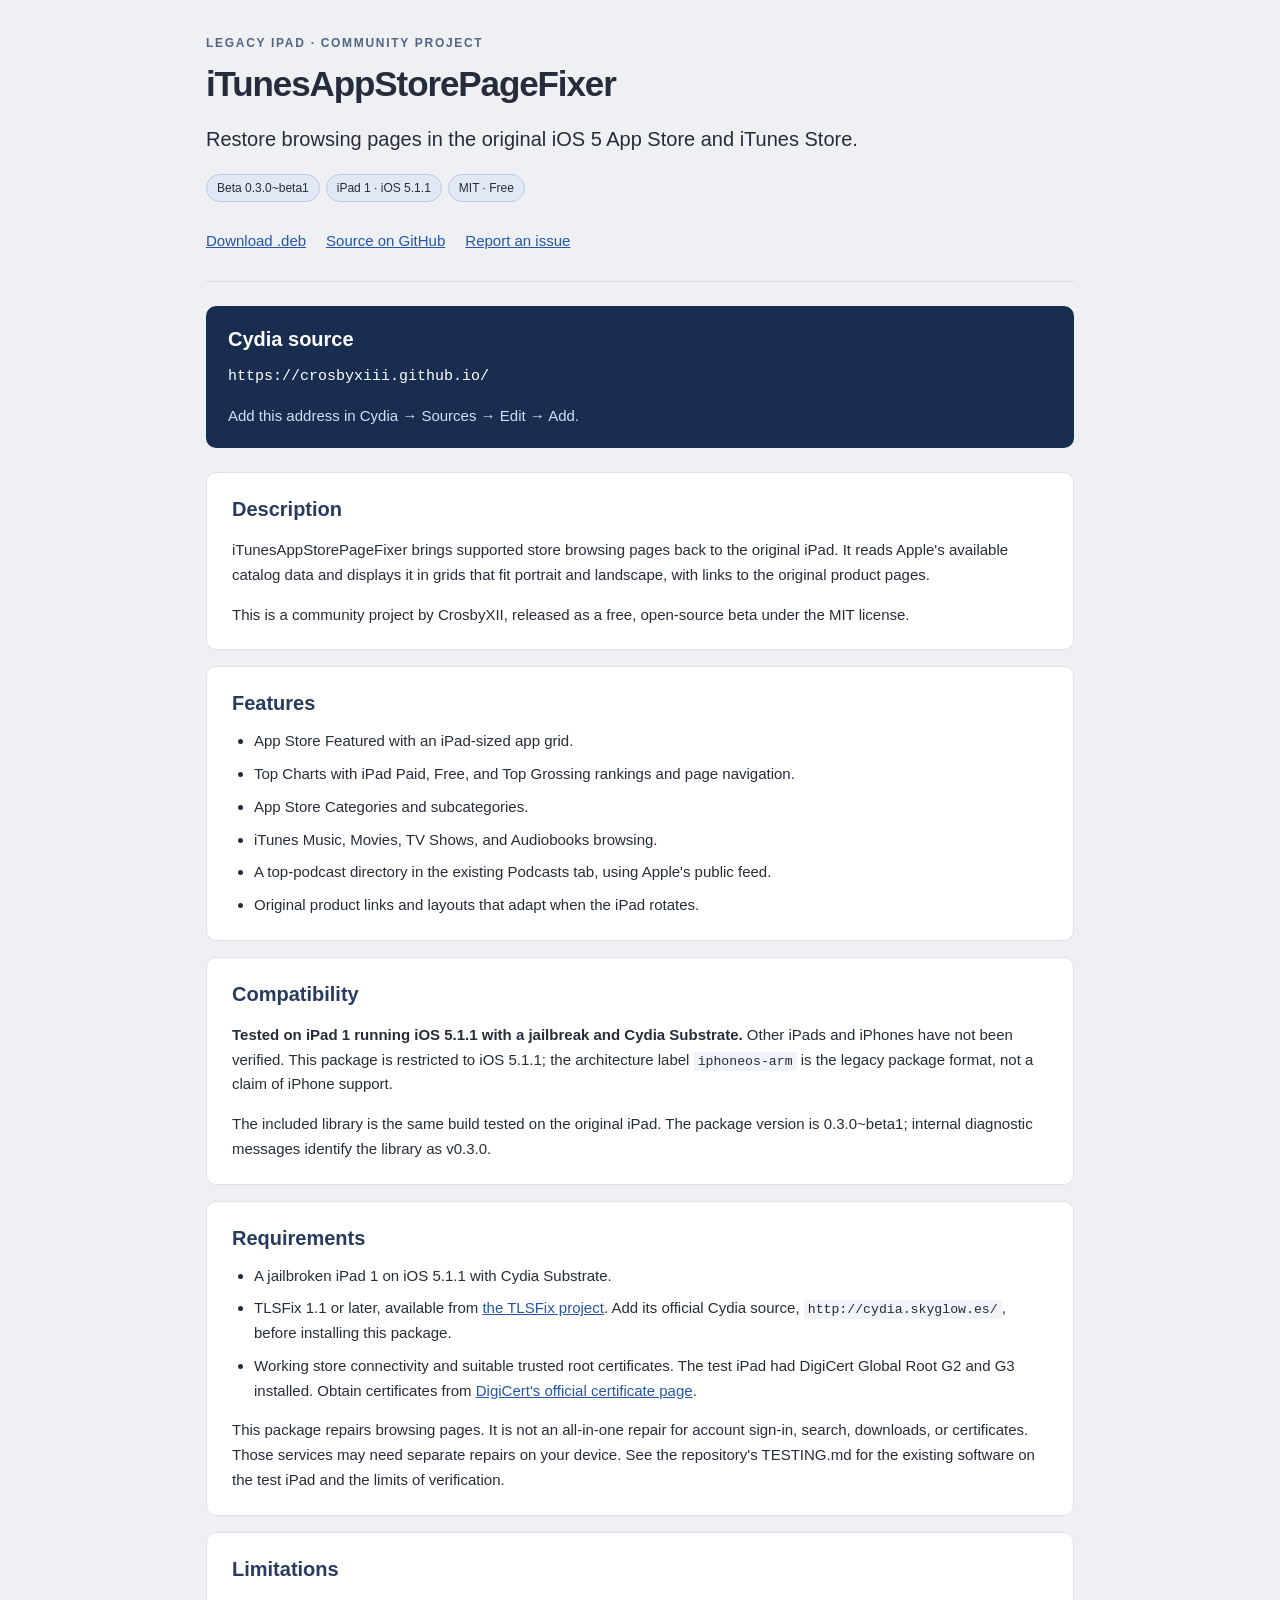
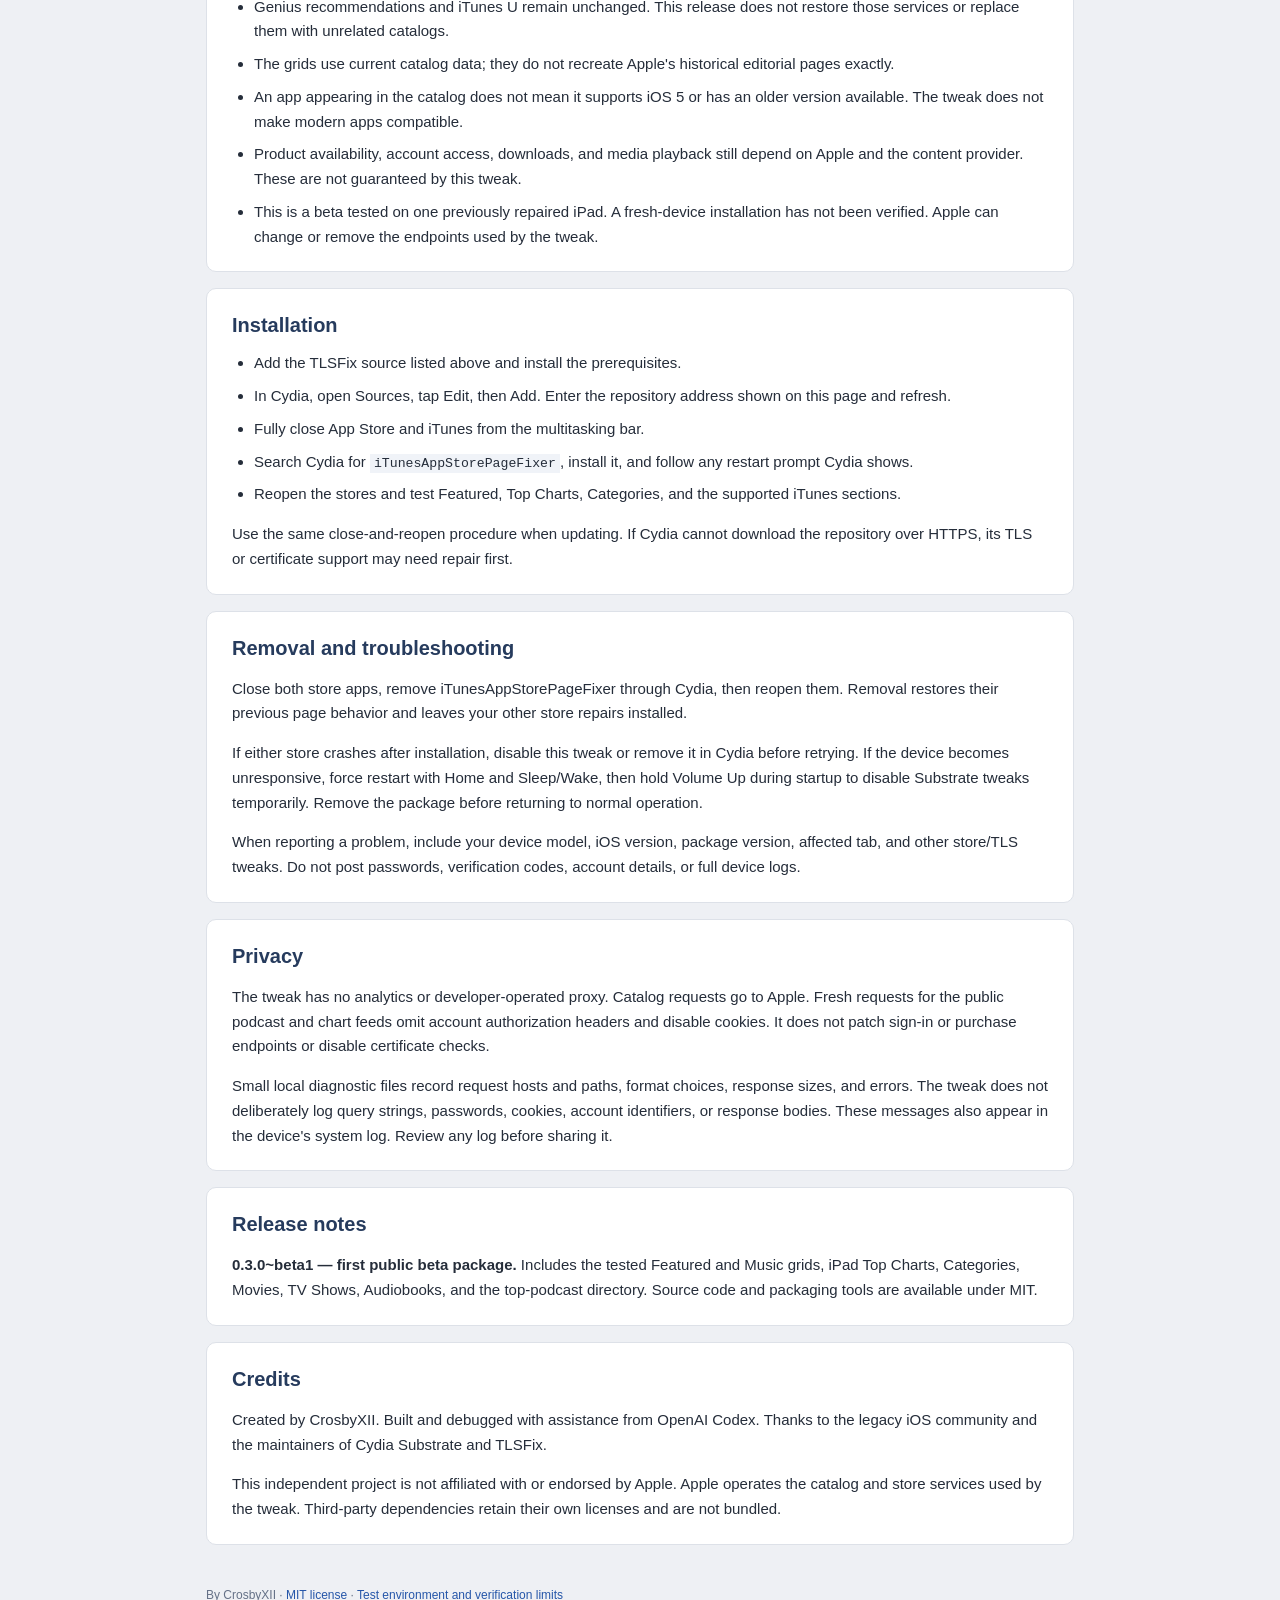
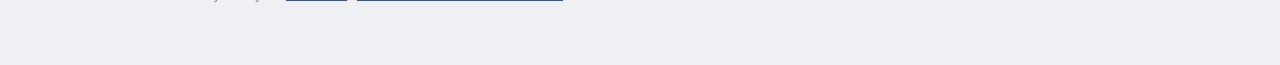
<file: docs/index.html>
<!DOCTYPE html>
<html lang="en"><head><meta charset="utf-8"><meta name="viewport" content="width=device-width,initial-scale=1">
<meta name="description" content="Restore browsing pages in the original iOS 5 App Store and iTunes Store.">
<title>iTunesAppStorePageFixer</title><link rel="stylesheet" href="style.css"></head>
<body><main class="wrap"><header><div class="kicker">Legacy iPad · Community project</div>
<h1>iTunesAppStorePageFixer</h1><p class="lead">Restore browsing pages in the original iOS 5 App Store and iTunes Store.</p>
<span class="badge">Beta 0.3.0~beta1</span><span class="badge">iPad 1 · iOS 5.1.1</span><span class="badge">MIT · Free</span>
<p class="links"><a href="debs/io.github.crosbyxii.itunesappstorepagefixer_0.3.0~beta1_iphoneos-arm.deb">Download .deb</a><a href="https://github.com/CrosbyXIII/iTunesAppStorePageFixer">Source on GitHub</a><a href="https://github.com/CrosbyXIII/iTunesAppStorePageFixer/issues">Report an issue</a></p></header>
<div class="repo"><h2>Cydia source</h2><code>https://crosbyxiii.github.io/</code><p>Add this address in Cydia → Sources → Edit → Add.</p></div>
<section id="description"><h2>Description</h2><p>iTunesAppStorePageFixer brings supported store browsing pages back to the original iPad. It reads Apple&#x27;s available catalog data and displays it in grids that fit portrait and landscape, with links to the original product pages.</p>
<p>This is a community project by CrosbyXII, released as a free, open-source beta under the MIT license.</p></section>
<section id="features"><h2>Features</h2><ul><li>App Store Featured with an iPad-sized app grid.</li><li>Top Charts with iPad Paid, Free, and Top Grossing rankings and page navigation.</li><li>App Store Categories and subcategories.</li><li>iTunes Music, Movies, TV Shows, and Audiobooks browsing.</li><li>A top-podcast directory in the existing Podcasts tab, using Apple&#x27;s public feed.</li><li>Original product links and layouts that adapt when the iPad rotates.</li></ul></section>
<section id="compatibility"><h2>Compatibility</h2><p><strong>Tested on iPad 1 running iOS 5.1.1 with a jailbreak and Cydia Substrate.</strong> Other iPads and iPhones have not been verified. This package is restricted to iOS 5.1.1; the architecture label <code>iphoneos-arm</code> is the legacy package format, not a claim of iPhone support.</p>
<p>The included library is the same build tested on the original iPad. The package version is 0.3.0~beta1; internal diagnostic messages identify the library as v0.3.0.</p></section>
<section id="requirements"><h2>Requirements</h2><ul><li>A jailbroken iPad 1 on iOS 5.1.1 with Cydia Substrate.</li><li>TLSFix 1.1 or later, available from <a href="https://github.com/nfzerox/TLSFix">the TLSFix project</a>. Add its official Cydia source, <code>http://cydia.skyglow.es/</code>, before installing this package.</li><li>Working store connectivity and suitable trusted root certificates. The test iPad had DigiCert Global Root G2 and G3 installed. Obtain certificates from <a href="https://knowledge.digicert.com/general-information/digicert-trusted-root-authority-certificates">DigiCert&#x27;s official certificate page</a>.</li></ul>
<p>This package repairs browsing pages. It is not an all-in-one repair for account sign-in, search, downloads, or certificates. Those services may need separate repairs on your device. See the repository&#x27;s TESTING.md for the existing software on the test iPad and the limits of verification.</p></section>
<section id="limitations"><h2>Limitations</h2><ul><li>Genius recommendations and iTunes U remain unchanged. This release does not restore those services or replace them with unrelated catalogs.</li><li>The grids use current catalog data; they do not recreate Apple&#x27;s historical editorial pages exactly.</li><li>An app appearing in the catalog does not mean it supports iOS 5 or has an older version available. The tweak does not make modern apps compatible.</li><li>Product availability, account access, downloads, and media playback still depend on Apple and the content provider. These are not guaranteed by this tweak.</li><li>This is a beta tested on one previously repaired iPad. A fresh-device installation has not been verified. Apple can change or remove the endpoints used by the tweak.</li></ul></section>
<section id="installation"><h2>Installation</h2><ul><li>Add the TLSFix source listed above and install the prerequisites.</li><li>In Cydia, open Sources, tap Edit, then Add. Enter the repository address shown on this page and refresh.</li><li>Fully close App Store and iTunes from the multitasking bar.</li><li>Search Cydia for <code>iTunesAppStorePageFixer</code>, install it, and follow any restart prompt Cydia shows.</li><li>Reopen the stores and test Featured, Top Charts, Categories, and the supported iTunes sections.</li></ul>
<p>Use the same close-and-reopen procedure when updating. If Cydia cannot download the repository over HTTPS, its TLS or certificate support may need repair first.</p></section>
<section id="removal-and-troubleshooting"><h2>Removal and troubleshooting</h2><p>Close both store apps, remove iTunesAppStorePageFixer through Cydia, then reopen them. Removal restores their previous page behavior and leaves your other store repairs installed.</p>
<p>If either store crashes after installation, disable this tweak or remove it in Cydia before retrying. If the device becomes unresponsive, force restart with Home and Sleep/Wake, then hold Volume Up during startup to disable Substrate tweaks temporarily. Remove the package before returning to normal operation.</p>
<p>When reporting a problem, include your device model, iOS version, package version, affected tab, and other store/TLS tweaks. Do not post passwords, verification codes, account details, or full device logs.</p></section>
<section id="privacy"><h2>Privacy</h2><p>The tweak has no analytics or developer-operated proxy. Catalog requests go to Apple. Fresh requests for the public podcast and chart feeds omit account authorization headers and disable cookies. It does not patch sign-in or purchase endpoints or disable certificate checks.</p>
<p>Small local diagnostic files record request hosts and paths, format choices, response sizes, and errors. The tweak does not deliberately log query strings, passwords, cookies, account identifiers, or response bodies. These messages also appear in the device&#x27;s system log. Review any log before sharing it.</p></section>
<section id="release-notes"><h2>Release notes</h2><p><strong>0.3.0~beta1 — first public beta package.</strong> Includes the tested Featured and Music grids, iPad Top Charts, Categories, Movies, TV Shows, Audiobooks, and the top-podcast directory. Source code and packaging tools are available under MIT.</p></section>
<section id="credits"><h2>Credits</h2><p>Created by CrosbyXII. Built and debugged with assistance from OpenAI Codex. Thanks to the legacy iOS community and the maintainers of Cydia Substrate and TLSFix.</p>
<p>This independent project is not affiliated with or endorsed by Apple. Apple operates the catalog and store services used by the tweak. Third-party dependencies retain their own licenses and are not bundled.</p></section><footer>By CrosbyXII · <a href="LICENSE.txt">MIT license</a> · <a href="https://github.com/CrosbyXIII/iTunesAppStorePageFixer/blob/main/TESTING.md">Test environment and verification limits</a></footer>
</main></body></html>
</file>
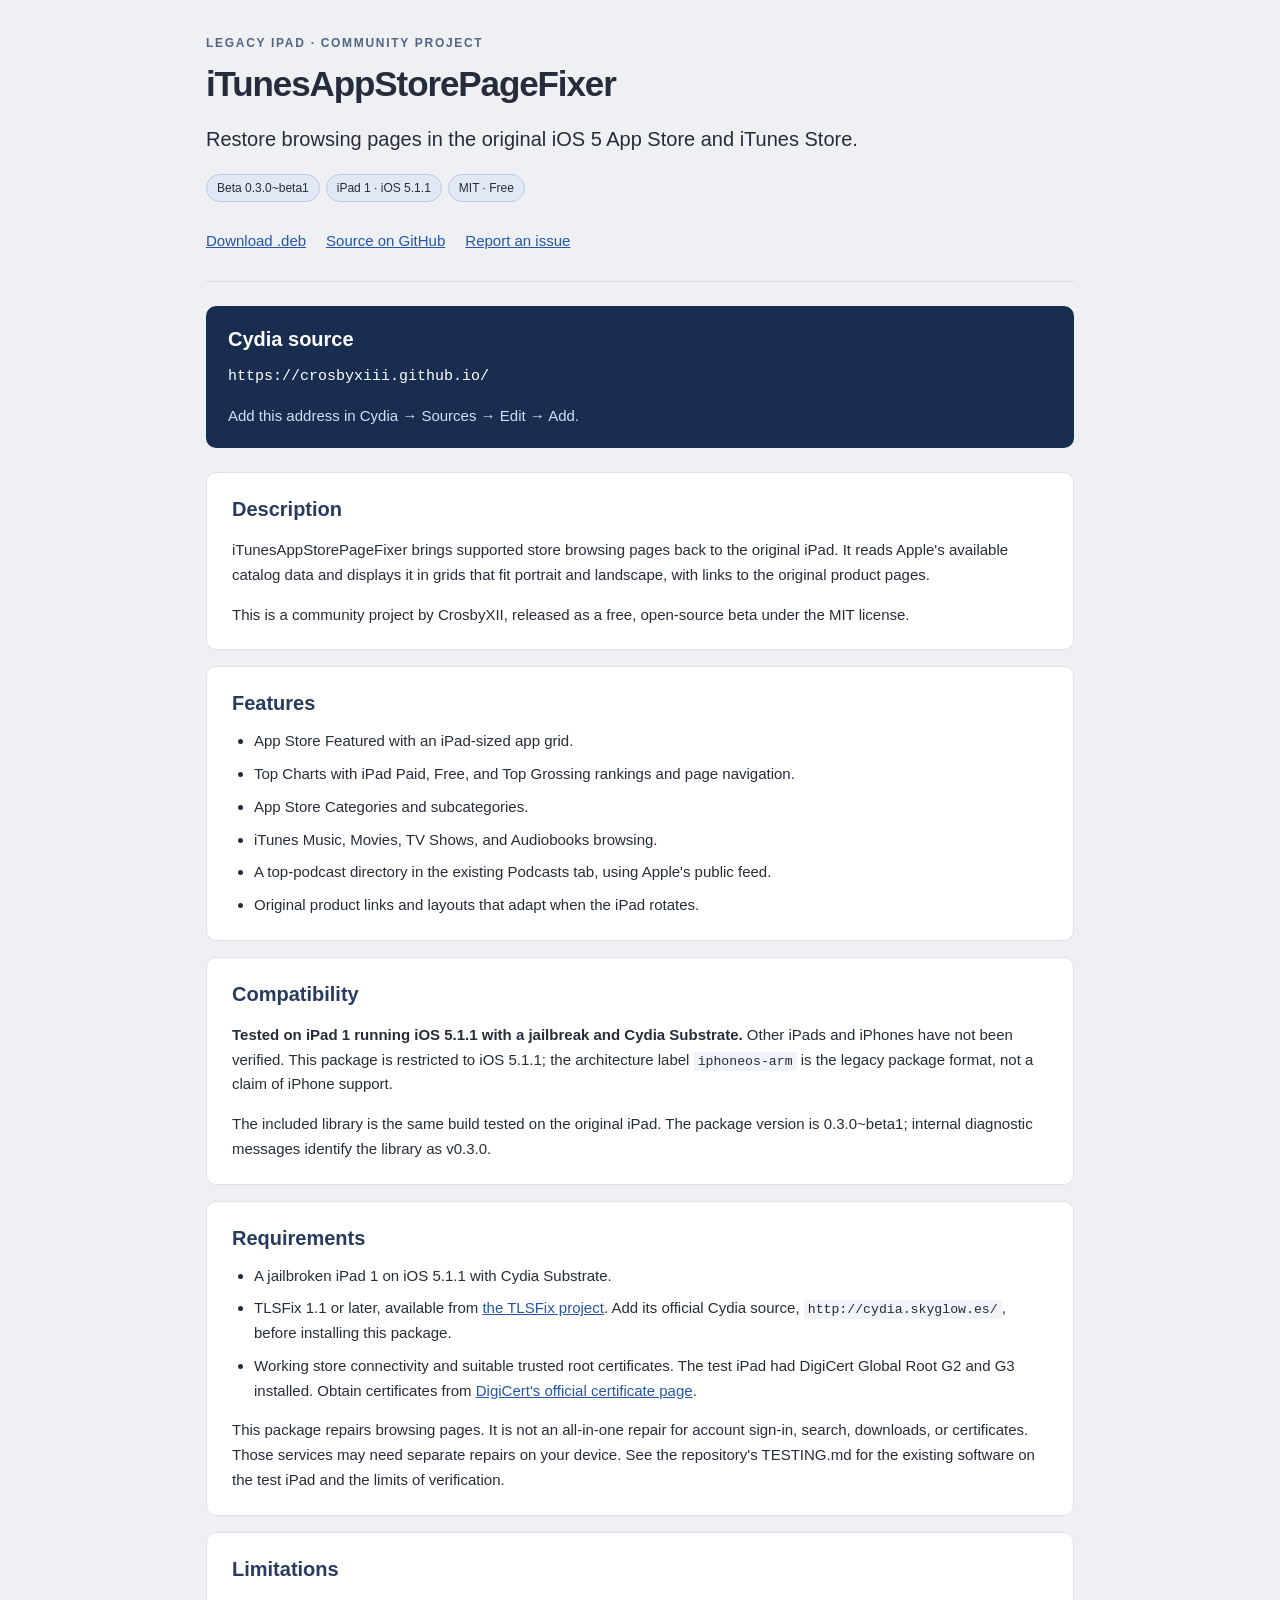
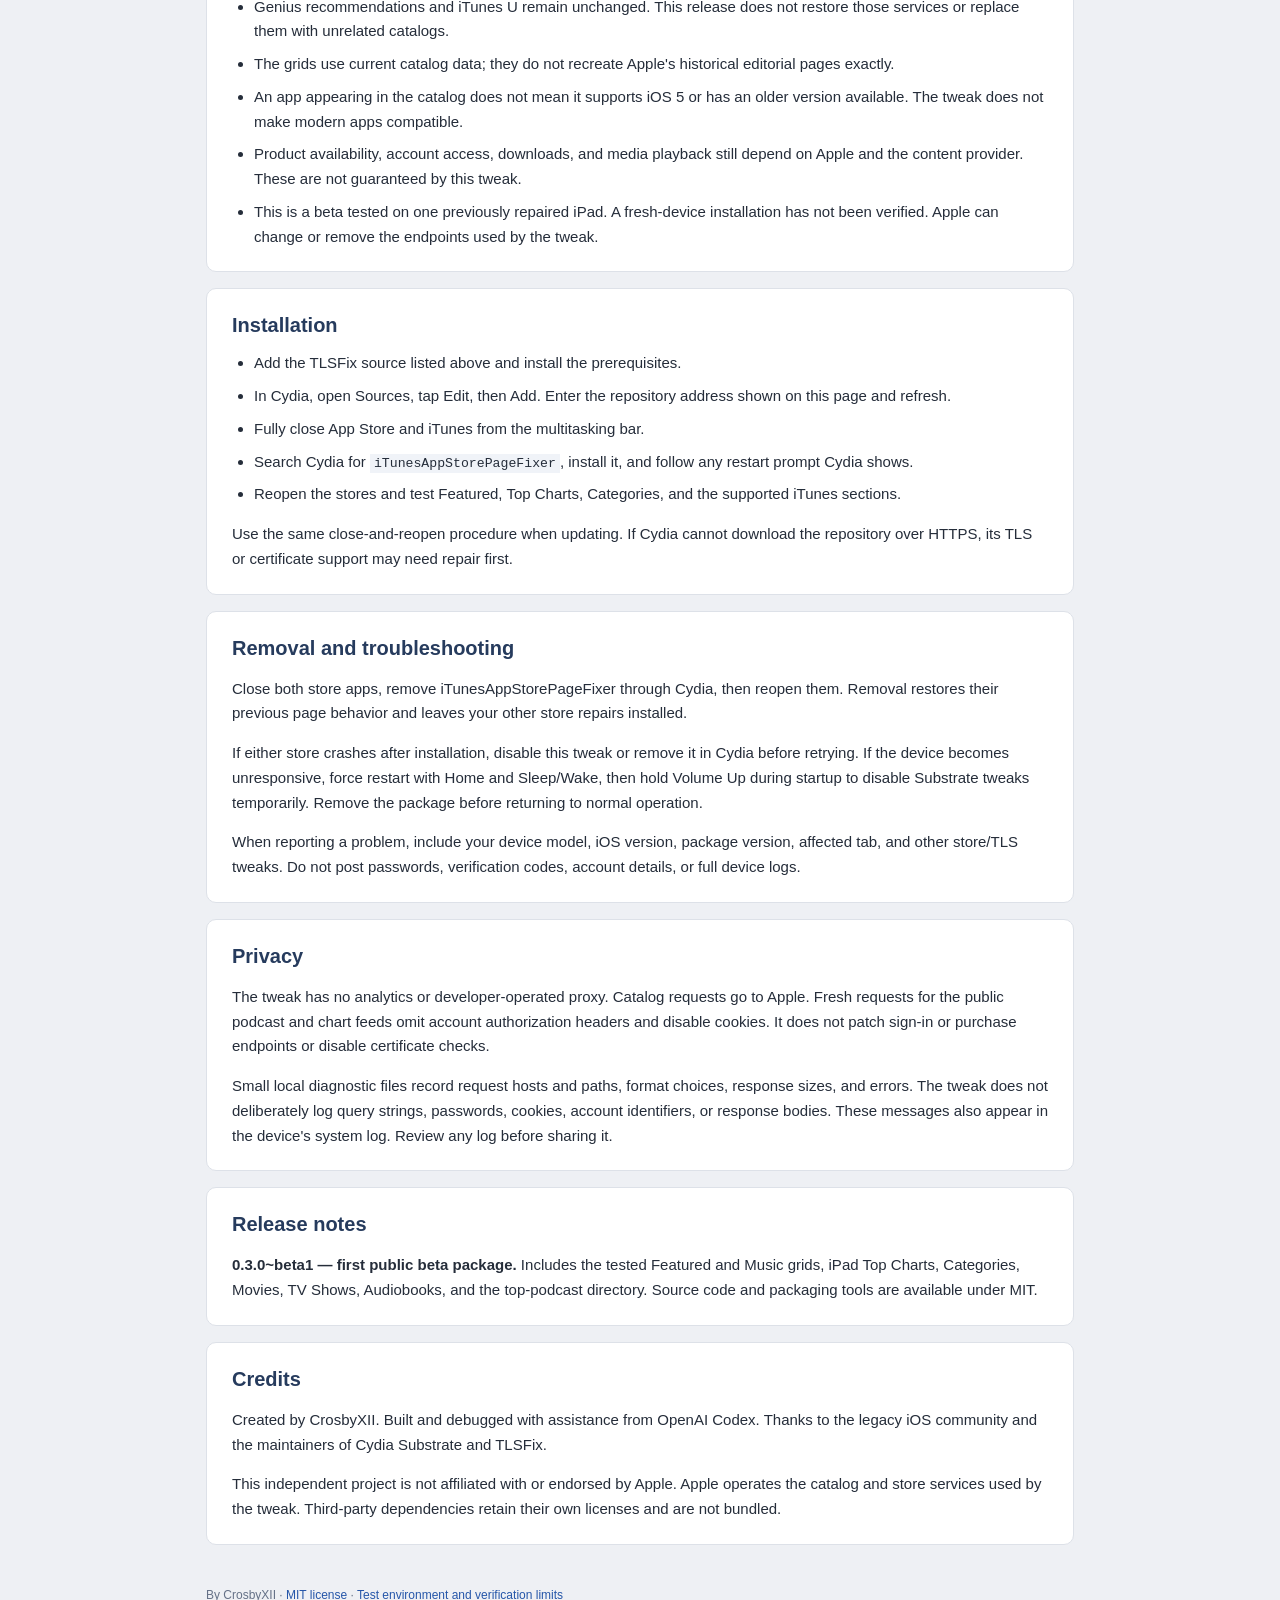
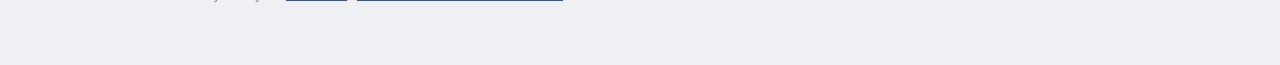
<file: docs/depiction/index.html>
<!DOCTYPE html>
<html lang="en"><head><meta charset="utf-8"><meta name="viewport" content="width=device-width,initial-scale=1">
<meta name="description" content="Restore browsing pages in the original iOS 5 App Store and iTunes Store.">
<title>iTunesAppStorePageFixer</title><link rel="stylesheet" href="../style.css"></head>
<body><main class="wrap"><header><div class="kicker">Legacy iPad · Community project</div>
<h1>iTunesAppStorePageFixer</h1><p class="lead">Restore browsing pages in the original iOS 5 App Store and iTunes Store.</p>
<span class="badge">Beta 0.3.0~beta1</span><span class="badge">iPad 1 · iOS 5.1.1</span><span class="badge">MIT · Free</span>
<p class="links"><a href="../debs/io.github.crosbyxii.itunesappstorepagefixer_0.3.0~beta1_iphoneos-arm.deb">Download .deb</a><a href="https://github.com/CrosbyXIII/iTunesAppStorePageFixer">Source on GitHub</a><a href="https://github.com/CrosbyXIII/iTunesAppStorePageFixer/issues">Report an issue</a></p></header>
<div class="repo"><h2>Cydia source</h2><code>https://crosbyxiii.github.io/</code><p>Add this address in Cydia → Sources → Edit → Add.</p></div>
<section id="description"><h2>Description</h2><p>iTunesAppStorePageFixer brings supported store browsing pages back to the original iPad. It reads Apple&#x27;s available catalog data and displays it in grids that fit portrait and landscape, with links to the original product pages.</p>
<p>This is a community project by CrosbyXII, released as a free, open-source beta under the MIT license.</p></section>
<section id="features"><h2>Features</h2><ul><li>App Store Featured with an iPad-sized app grid.</li><li>Top Charts with iPad Paid, Free, and Top Grossing rankings and page navigation.</li><li>App Store Categories and subcategories.</li><li>iTunes Music, Movies, TV Shows, and Audiobooks browsing.</li><li>A top-podcast directory in the existing Podcasts tab, using Apple&#x27;s public feed.</li><li>Original product links and layouts that adapt when the iPad rotates.</li></ul></section>
<section id="compatibility"><h2>Compatibility</h2><p><strong>Tested on iPad 1 running iOS 5.1.1 with a jailbreak and Cydia Substrate.</strong> Other iPads and iPhones have not been verified. This package is restricted to iOS 5.1.1; the architecture label <code>iphoneos-arm</code> is the legacy package format, not a claim of iPhone support.</p>
<p>The included library is the same build tested on the original iPad. The package version is 0.3.0~beta1; internal diagnostic messages identify the library as v0.3.0.</p></section>
<section id="requirements"><h2>Requirements</h2><ul><li>A jailbroken iPad 1 on iOS 5.1.1 with Cydia Substrate.</li><li>TLSFix 1.1 or later, available from <a href="https://github.com/nfzerox/TLSFix">the TLSFix project</a>. Add its official Cydia source, <code>http://cydia.skyglow.es/</code>, before installing this package.</li><li>Working store connectivity and suitable trusted root certificates. The test iPad had DigiCert Global Root G2 and G3 installed. Obtain certificates from <a href="https://knowledge.digicert.com/general-information/digicert-trusted-root-authority-certificates">DigiCert&#x27;s official certificate page</a>.</li></ul>
<p>This package repairs browsing pages. It is not an all-in-one repair for account sign-in, search, downloads, or certificates. Those services may need separate repairs on your device. See the repository&#x27;s TESTING.md for the existing software on the test iPad and the limits of verification.</p></section>
<section id="limitations"><h2>Limitations</h2><ul><li>Genius recommendations and iTunes U remain unchanged. This release does not restore those services or replace them with unrelated catalogs.</li><li>The grids use current catalog data; they do not recreate Apple&#x27;s historical editorial pages exactly.</li><li>An app appearing in the catalog does not mean it supports iOS 5 or has an older version available. The tweak does not make modern apps compatible.</li><li>Product availability, account access, downloads, and media playback still depend on Apple and the content provider. These are not guaranteed by this tweak.</li><li>This is a beta tested on one previously repaired iPad. A fresh-device installation has not been verified. Apple can change or remove the endpoints used by the tweak.</li></ul></section>
<section id="installation"><h2>Installation</h2><ul><li>Add the TLSFix source listed above and install the prerequisites.</li><li>In Cydia, open Sources, tap Edit, then Add. Enter the repository address shown on this page and refresh.</li><li>Fully close App Store and iTunes from the multitasking bar.</li><li>Search Cydia for <code>iTunesAppStorePageFixer</code>, install it, and follow any restart prompt Cydia shows.</li><li>Reopen the stores and test Featured, Top Charts, Categories, and the supported iTunes sections.</li></ul>
<p>Use the same close-and-reopen procedure when updating. If Cydia cannot download the repository over HTTPS, its TLS or certificate support may need repair first.</p></section>
<section id="removal-and-troubleshooting"><h2>Removal and troubleshooting</h2><p>Close both store apps, remove iTunesAppStorePageFixer through Cydia, then reopen them. Removal restores their previous page behavior and leaves your other store repairs installed.</p>
<p>If either store crashes after installation, disable this tweak or remove it in Cydia before retrying. If the device becomes unresponsive, force restart with Home and Sleep/Wake, then hold Volume Up during startup to disable Substrate tweaks temporarily. Remove the package before returning to normal operation.</p>
<p>When reporting a problem, include your device model, iOS version, package version, affected tab, and other store/TLS tweaks. Do not post passwords, verification codes, account details, or full device logs.</p></section>
<section id="privacy"><h2>Privacy</h2><p>The tweak has no analytics or developer-operated proxy. Catalog requests go to Apple. Fresh requests for the public podcast and chart feeds omit account authorization headers and disable cookies. It does not patch sign-in or purchase endpoints or disable certificate checks.</p>
<p>Small local diagnostic files record request hosts and paths, format choices, response sizes, and errors. The tweak does not deliberately log query strings, passwords, cookies, account identifiers, or response bodies. These messages also appear in the device&#x27;s system log. Review any log before sharing it.</p></section>
<section id="release-notes"><h2>Release notes</h2><p><strong>0.3.0~beta1 — first public beta package.</strong> Includes the tested Featured and Music grids, iPad Top Charts, Categories, Movies, TV Shows, Audiobooks, and the top-podcast directory. Source code and packaging tools are available under MIT.</p></section>
<section id="credits"><h2>Credits</h2><p>Created by CrosbyXII. Built and debugged with assistance from OpenAI Codex. Thanks to the legacy iOS community and the maintainers of Cydia Substrate and TLSFix.</p>
<p>This independent project is not affiliated with or endorsed by Apple. Apple operates the catalog and store services used by the tweak. Third-party dependencies retain their own licenses and are not bundled.</p></section><footer>By CrosbyXII · <a href="../LICENSE.txt">MIT license</a> · <a href="https://github.com/CrosbyXIII/iTunesAppStorePageFixer/blob/main/TESTING.md">Test environment and verification limits</a></footer>
</main></body></html>
</file>
<file: docs/style.css>
*{-webkit-box-sizing:border-box;box-sizing:border-box}
html{background:#eef0f4;color:#252d3a;font-family:Helvetica,Arial,sans-serif;-webkit-text-size-adjust:100%}
body{margin:0}main,header,section,footer{display:block}a{color:#2556a9;text-decoration:underline}a:hover{color:#17356b}
.wrap{max-width:920px;margin:0 auto;padding:36px 26px}header{padding-bottom:24px;border-bottom:1px solid #d6dbe4}
.kicker{font-size:12px;font-weight:bold;letter-spacing:1.7px;color:#526581;text-transform:uppercase}
h1{font-size:35px;line-height:1.15;letter-spacing:-1.1px;margin:14px 0;word-wrap:break-word}
.lead{font-size:20px;line-height:1.5;max-width:710px}.badge{display:inline-block;font-size:12px;padding:6px 10px;border:1px solid #bbcadf;border-radius:14px;margin:0 6px 6px 0;background:#e1e9f6}
.links{line-height:2.2;margin:16px 0 0}.links a{display:inline-block;margin-right:20px}
.repo{padding:19px 22px;margin:24px 0;background:#182d50;color:#fff;border-radius:10px}.repo h2{color:#fff;margin-top:0}.repo p{margin-bottom:0;color:#d3dff3}
.repo code{display:block;font-size:15px;background:transparent;color:#fff;word-wrap:break-word;padding:0;line-height:1.6}
section{background:#fff;border:1px solid #dde1e8;border-radius:10px;padding:22px 25px;margin:16px 0}
h2{font-size:20px;line-height:1.4;margin:0 0 12px;color:#263b5d}p,li{font-size:15px;line-height:1.65}p:first-child{margin-top:0}p:last-child{margin-bottom:0}ul{margin:0;padding-left:22px}li+li{margin-top:8px}
code{font-family:Menlo,Consolas,monospace;font-size:.88em;background:#f0f3f8;padding:2px 4px;word-wrap:break-word}footer{font-size:12px;line-height:1.7;color:#657187;padding:24px 0}
@media(max-width:520px){.wrap{padding:24px 15px}h1{font-size:27px;letter-spacing:-.7px}.lead{font-size:18px}section{padding:20px 18px}.repo{padding:18px}.repo code{font-size:13px}}
</file>
